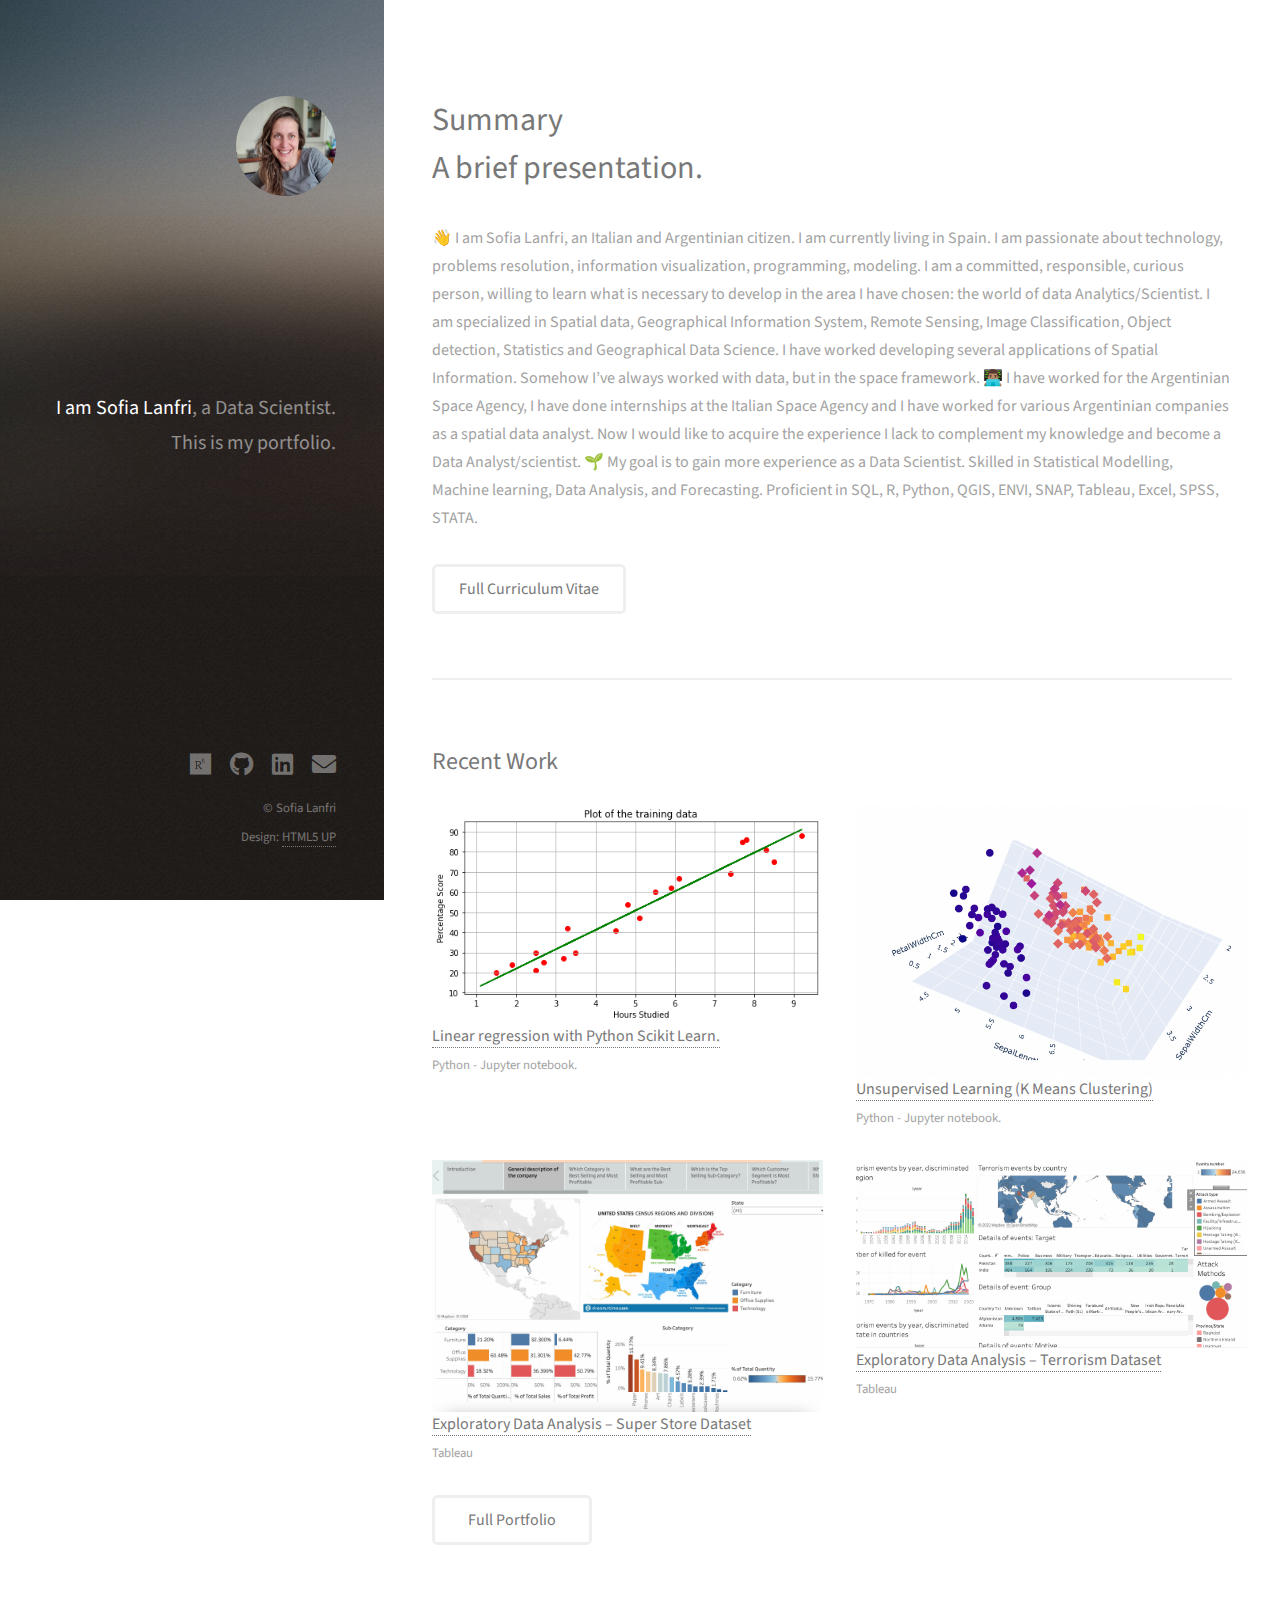
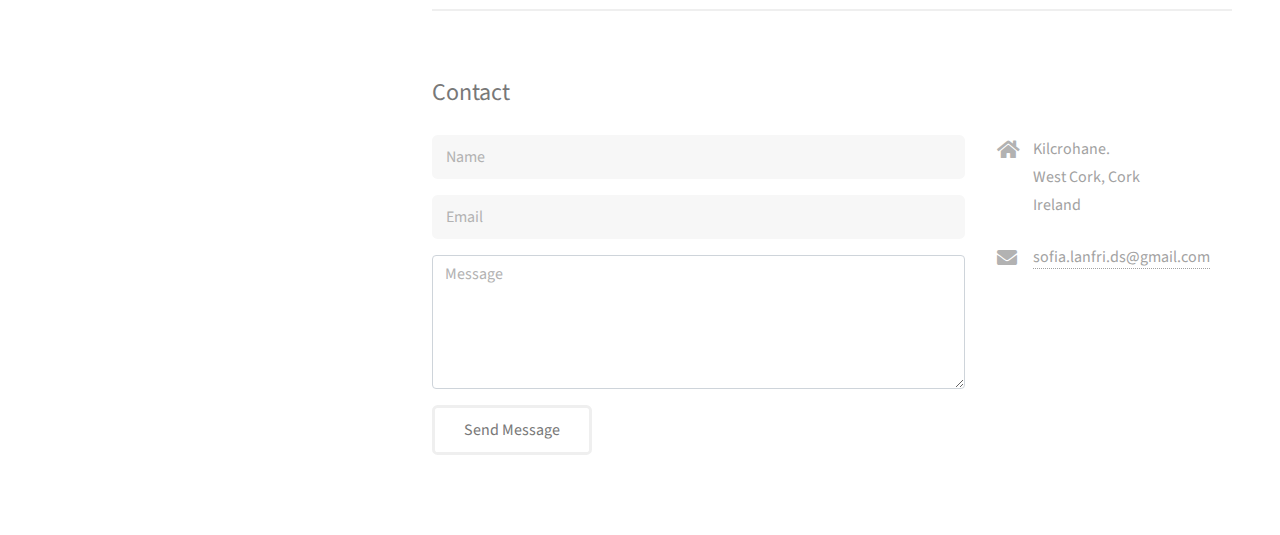
<file: index.html>
<!DOCTYPE HTML>
<!--
	Strata by HTML5 UP
	html5up.net | @ajlkn
	Free for personal and commercial use under the CCA 3.0 license (html5up.net/license)
-->
<html>
	<head>
		<title>Sofia Lanfri Data Science Portfolio</title>
		<meta charset="utf-8" />
		<meta name="viewport" content="width=device-width, initial-scale=1, user-scalable=no" />
		<link rel="stylesheet" href="assets/css/main.css" />
	</head>
	<body class="is-preload">

		<!-- Header -->
			<header id="header">
				<div class="inner">
					<a href="#" class="image avatar"><img src="images/avatar.jpg" alt="" /></a>
					<h1><strong>I am Sofia Lanfri</strong>, a Data Scientist.<br />
					This is my portfolio.<br />
					<!--- crafted by <a href="http://html5up.net">HTML5 UP</a>.</h1> -->
				</div>
			</header>

		<!-- Main -->
			<div id="main">

				<!-- One -->
					<section id="one">
						<header class="major">
							<h2> Summary   <br />
							A brief presentation.</h2>
						</header>
						<p>👋 I am Sofia Lanfri, an Italian and Argentinian citizen. I am currently living in Spain. I am passionate about technology, problems resolution, information visualization, programming, modeling. I am a committed, responsible, curious person, willing to learn what is necessary to develop in the area I have chosen: the world of data Analytics/Scientist. I am specialized in Spatial data, Geographical Information System, Remote Sensing, Image Classification, Object detection, Statistics and Geographical Data Science. I have worked developing several applications of Spatial Information. Somehow I’ve always worked with data, but in the space framework.
							👨🏽‍💻 I have worked for the Argentinian Space Agency, I have done internships at the Italian Space Agency and I have worked for various Argentinian companies as a spatial data analyst.
							Now I would like to acquire the experience I lack to complement my knowledge and become a Data Analyst/scientist. 🌱 My goal is to gain more experience as a Data Scientist.
							Skilled in Statistical Modelling, Machine learning, Data Analysis, and Forecasting. Proficient in SQL, R, Python, QGIS, ENVI, SNAP, Tableau, Excel, SPSS, STATA.
							</p>
						<ul class="actions">
							<li><a href="/page_cv.html" class="button"> Full Curriculum Vitae</a></li>
						</ul>
					</section>

				<!-- Two -->
					<section id="two">
						<h2>Recent Work</h2>
						<div class="row">
							<article class="col-6 col-12-xsmall work-item">
								<a href="/page_project1.html" class="link"><img src="/linear_regres.png" alt="" /></a>
								<h3><a href="/page_project1.html" class="link">Linear regression with Python Scikit Learn.</a></h3>
								<p>Python - Jupyter notebook.</p>
							</article>
						    <article class="col-6 col-12-xsmall work-item">
								<a href="/page_project2.html" class="link"><img src="/Plot3d.png" alt="" /></a>
								<h3><a href="/page_project2.html" class="link">Unsupervised Learning (K Means Clustering)</a></h3>
								<p>Python - Jupyter notebook.</p>
							</article>
							<article class="col-6 col-12-xsmall work-item">
								<a href="/page_project3.html" class="link"><img src="/tableau.png" alt="" /></a>
								<h3><a href="/page_project3.html" class="link">Exploratory Data Analysis – Super Store Dataset</a></h3>
								<p> Tableau</p>
							</article>
							<article class="col-6 col-12-xsmall work-item">
								<a href="/page_project4.html" class="link"><img src="/Terrorism_tableau.png" alt="" /></a>
								<h3><a href="/page_project4.html" class="link">Exploratory Data Analysis – Terrorism Dataset</a></h3>
								<p> Tableau</p>
							</article>
						<!--	<article class="col-6 col-12-xsmall work-item">
								<a href="/images/fulls/03.jpg" class="image fit thumb"><img src="/images/thumbs/03.jpg" alt="" /></a>
								<h3>Tortor metus commodo</h3>
								<p>Lorem ipsum dolor sit amet nisl sed nullam feugiat.</p>
							</article>
							<article class="col-6 col-12-xsmall work-item">
								<a href="images/fulls/04.jpg" class="image fit thumb"><img src="images/thumbs/04.jpg" alt="" /></a>
								<h3>Quam neque phasellus</h3>
								<p>Lorem ipsum dolor sit amet nisl sed nullam feugiat.</p>
							</article>
							<article class="col-6 col-12-xsmall work-item">
								<a href="images/fulls/05.jpg" class="image fit thumb"><img src="images/thumbs/05.jpg" alt="" /></a>
								<h3>Nunc enim commodo aliquet</h3>
								<p>Lorem ipsum dolor sit amet nisl sed nullam feugiat.</p>
							</article>
							<article class="col-6 col-12-xsmall work-item">
								<a href="images/fulls/06.jpg" class="image fit thumb"><img src="images/thumbs/06.jpg" alt="" /></a>
								<h3>Risus ornare lacinia</h3>
								<p>Lorem ipsum dolor sit amet nisl sed nullam feugiat.</p>
							</article> -->
						</div>
						<ul class="actions">
							<li><a href="#" class="button">Full Portfolio</a></li>
						</ul>
					</section>

				<!-- Three -->
					<section id="three">
						<h2>Contact</h2>
					<!--	<p>....</p>-->
						<div class="row">
							<div class="col-8 col-12-small">
								<form name="contact" method="POST" action="https://formspree.io/f/mqknkkpo">
									<div class="form-group form-inline">
									  <label class="sr-only" for="inputName">Name</label>
									  <input type="text" name="name" class="form-control w-100" id="inputName" placeholder="Name" required>
									</div>
									<div class="form-group form-inline">
									  <label class="sr-only" for="inputEmail">Email</label>
									  <input type="email" name="email" class="form-control w-100" id="inputEmail" placeholder="Email" required>
									</div>
									<div class="form-group">
									  <label class="sr-only" for="inputMessage">Message</label>
									  <textarea name="message" class="form-control" id="inputMessage" rows="5" placeholder="Message" required></textarea>
									</div>
								<!--	<button type="submit" class="btn btn-outline-primary px-3 py-2">Send</button> -->
									<ul class="actions">
										<li><input type="submit" value="Send Message" /></li>
									</ul>

								  </form>
								
							</div>
							<div class="col-4 col-12-small">
								<ul class="labeled-icons">
									<li>
										<h3 class="icon solid fa-home"><span class="label">Address</span></h3>
										Kilcrohane.<br />
										West Cork, Cork<br />
										Ireland
									</li>
									<!--<li>
										<h3 class="icon solid fa-mobile-alt"><span class="label">Phone</span></h3>
										000-000-0000
									</li>-->
									<li>
										<h3 class="icon solid fa-envelope"><span class="label">Email</span></h3>
										<a href="#">sofia.lanfri.ds@gmail.com</a>
									</li>
								</ul>
							</div>
						</div>
					</section>

				<!-- Four -->
				<!--
					<section id="four">
						<h2>Elements</h2>

						<section>
							<h4>Text</h4>
							<p>This is <b>bold</b> and this is <strong>strong</strong>. This is <i>italic</i> and this is <em>emphasized</em>.
							This is <sup>superscript</sup> text and this is <sub>subscript</sub> text.
							This is <u>underlined</u> and this is code: <code>for (;;) { ... }</code>. Finally, <a href="#">this is a link</a>.</p>
							<hr />
							<header>
								<h4>Heading with a Subtitle</h4>
								<p>Lorem ipsum dolor sit amet nullam id egestas urna aliquam</p>
							</header>
							<p>Nunc lacinia ante nunc ac lobortis. Interdum adipiscing gravida odio porttitor sem non mi integer non faucibus ornare mi ut ante amet placerat aliquet. Volutpat eu sed ante lacinia sapien lorem accumsan varius montes viverra nibh in adipiscing blandit tempus accumsan.</p>
							<header>
								<h5>Heading with a Subtitle</h5>
								<p>Lorem ipsum dolor sit amet nullam id egestas urna aliquam</p>
							</header>
							<p>Nunc lacinia ante nunc ac lobortis. Interdum adipiscing gravida odio porttitor sem non mi integer non faucibus ornare mi ut ante amet placerat aliquet. Volutpat eu sed ante lacinia sapien lorem accumsan varius montes viverra nibh in adipiscing blandit tempus accumsan.</p>
							<hr />
							<h2>Heading Level 2</h2>
							<h3>Heading Level 3</h3>
							<h4>Heading Level 4</h4>
							<h5>Heading Level 5</h5>
							<h6>Heading Level 6</h6>
							<hr />
							<h5>Blockquote</h5>
							<blockquote>Fringilla nisl. Donec accumsan interdum nisi, quis tincidunt felis sagittis eget tempus euismod. Vestibulum ante ipsum primis in faucibus vestibulum. Blandit adipiscing eu felis iaculis volutpat ac adipiscing accumsan faucibus. Vestibulum ante ipsum primis in faucibus lorem ipsum dolor sit amet nullam adipiscing eu felis.</blockquote>
							<h5>Preformatted</h5>
							<pre><code>i = 0;

while (!deck.isInOrder()) {
print 'Iteration ' + i;
deck.shuffle();
i++;
}

print 'It took ' + i + ' iterations to sort the deck.';</code></pre>
						</section>

						<section>
							<h4>Lists</h4>
							<div class="row">
								<div class="col-6 col-12-xsmall">
									<h5>Unordered</h5>
									<ul>
										<li>Dolor pulvinar etiam magna etiam.</li>
										<li>Sagittis adipiscing lorem eleifend.</li>
										<li>Felis enim feugiat dolore viverra.</li>
									</ul>
									<h5>Alternate</h5>
									<ul class="alt">
										<li>Dolor pulvinar etiam magna etiam.</li>
										<li>Sagittis adipiscing lorem eleifend.</li>
										<li>Felis enim feugiat dolore viverra.</li>
									</ul>
								</div>
								<div class="col-6 col-12-xsmall">
									<h5>Ordered</h5>
									<ol>
										<li>Dolor pulvinar etiam magna etiam.</li>
										<li>Etiam vel felis at lorem sed viverra.</li>
										<li>Felis enim feugiat dolore viverra.</li>
										<li>Dolor pulvinar etiam magna etiam.</li>
										<li>Etiam vel felis at lorem sed viverra.</li>
										<li>Felis enim feugiat dolore viverra.</li>
									</ol>
									<h5>Icons</h5>
									<ul class="icons">
										<li><a href="#" class="icon brands fa-twitter"><span class="label">Twitter</span></a></li>
										<li><a href="#" class="icon brands fa-facebook-f"><span class="label">Facebook</span></a></li>
										<li><a href="#" class="icon brands fa-instagram"><span class="label">Instagram</span></a></li>
										<li><a href="#" class="icon brands fa-github"><span class="label">Github</span></a></li>
										<li><a href="#" class="icon brands fa-dribbble"><span class="label">Dribbble</span></a></li>
										<li><a href="#" class="icon brands fa-tumblr"><span class="label">Tumblr</span></a></li>
									</ul>
								</div>
							</div>
							<h5>Actions</h5>
							<ul class="actions">
								<li><a href="#" class="button primary">Default</a></li>
								<li><a href="#" class="button">Default</a></li>
							</ul>
							<ul class="actions small">
								<li><a href="#" class="button primary small">Small</a></li>
								<li><a href="#" class="button small">Small</a></li>
							</ul>
							<div class="row">
								<div class="col-6 col-12-small">
									<ul class="actions stacked">
										<li><a href="#" class="button primary">Default</a></li>
										<li><a href="#" class="button">Default</a></li>
									</ul>
								</div>
								<div class="col-6 col-12-small">
									<ul class="actions stacked">
										<li><a href="#" class="button primary small">Small</a></li>
										<li><a href="#" class="button small">Small</a></li>
									</ul>
								</div>
								<div class="col-6 col-12-small">
									<ul class="actions stacked">
										<li><a href="#" class="button primary fit">Default</a></li>
										<li><a href="#" class="button fit">Default</a></li>
									</ul>
								</div>
								<div class="col-6 col-12-small">
									<ul class="actions stacked">
										<li><a href="#" class="button primary small fit">Small</a></li>
										<li><a href="#" class="button small fit">Small</a></li>
									</ul>
								</div>
							</div>
						</section>

						<section>
							<h4>Table</h4>
							<h5>Default</h5>
							<div class="table-wrapper">
								<table>
									<thead>
										<tr>
											<th>Name</th>
											<th>Description</th>
											<th>Price</th>
										</tr>
									</thead>
									<tbody>
										<tr>
											<td>Item One</td>
											<td>Ante turpis integer aliquet porttitor.</td>
											<td>29.99</td>
										</tr>
										<tr>
											<td>Item Two</td>
											<td>Vis ac commodo adipiscing arcu aliquet.</td>
											<td>19.99</td>
										</tr>
										<tr>
											<td>Item Three</td>
											<td> Morbi faucibus arcu accumsan lorem.</td>
											<td>29.99</td>
										</tr>
										<tr>
											<td>Item Four</td>
											<td>Vitae integer tempus condimentum.</td>
											<td>19.99</td>
										</tr>
										<tr>
											<td>Item Five</td>
											<td>Ante turpis integer aliquet porttitor.</td>
											<td>29.99</td>
										</tr>
									</tbody>
									<tfoot>
										<tr>
											<td colspan="2"></td>
											<td>100.00</td>
										</tr>
									</tfoot>
								</table>
							</div>

							<h5>Alternate</h5>
							<div class="table-wrapper">
								<table class="alt">
									<thead>
										<tr>
											<th>Name</th>
											<th>Description</th>
											<th>Price</th>
										</tr>
									</thead>
									<tbody>
										<tr>
											<td>Item One</td>
											<td>Ante turpis integer aliquet porttitor.</td>
											<td>29.99</td>
										</tr>
										<tr>
											<td>Item Two</td>
											<td>Vis ac commodo adipiscing arcu aliquet.</td>
											<td>19.99</td>
										</tr>
										<tr>
											<td>Item Three</td>
											<td> Morbi faucibus arcu accumsan lorem.</td>
											<td>29.99</td>
										</tr>
										<tr>
											<td>Item Four</td>
											<td>Vitae integer tempus condimentum.</td>
											<td>19.99</td>
										</tr>
										<tr>
											<td>Item Five</td>
											<td>Ante turpis integer aliquet porttitor.</td>
											<td>29.99</td>
										</tr>
									</tbody>
									<tfoot>
										<tr>
											<td colspan="2"></td>
											<td>100.00</td>
										</tr>
									</tfoot>
								</table>
							</div>
						</section>

						<section>
							<h4>Buttons</h4>
							<ul class="actions">
								<li><a href="#" class="button primary">Primary</a></li>
								<li><a href="#" class="button">Default</a></li>
							</ul>
							<ul class="actions">
								<li><a href="#" class="button large">Large</a></li>
								<li><a href="#" class="button">Default</a></li>
								<li><a href="#" class="button small">Small</a></li>
							</ul>
							<ul class="actions fit">
								<li><a href="#" class="button primary fit">Fit</a></li>
								<li><a href="#" class="button fit">Fit</a></li>
							</ul>
							<ul class="actions fit small">
								<li><a href="#" class="button primary fit small">Fit + Small</a></li>
								<li><a href="#" class="button fit small">Fit + Small</a></li>
							</ul>
							<ul class="actions">
								<li><a href="#" class="button primary icon solid fa-download">Icon</a></li>
								<li><a href="#" class="button icon solid fa-download">Icon</a></li>
							</ul>
							<ul class="actions">
								<li><span class="button primary disabled">Primary</span></li>
								<li><span class="button disabled">Default</span></li>
							</ul>
						</section>

						<section>
							<h4>Form</h4>
							<form method="post" action="#">
								<div class="row gtr-uniform gtr-50">
									<div class="col-6 col-12-xsmall">
										<input type="text" name="demo-name" id="demo-name" value="" placeholder="Name" />
									</div>
									<div class="col-6 col-12-xsmall">
										<input type="email" name="demo-email" id="demo-email" value="" placeholder="Email" />
									</div>
									<div class="col-12">
										<select name="demo-category" id="demo-category">
											<option value="">- Category -</option>
											<option value="1">Manufacturing</option>
											<option value="1">Shipping</option>
											<option value="1">Administration</option>
											<option value="1">Human Resources</option>
										</select>
									</div>
									<div class="col-4 col-12-small">
										<input type="radio" id="demo-priority-low" name="demo-priority" checked>
										<label for="demo-priority-low">Low Priority</label>
									</div>
									<div class="col-4 col-12-small">
										<input type="radio" id="demo-priority-normal" name="demo-priority">
										<label for="demo-priority-normal">Normal Priority</label>
									</div>
									<div class="col-4 col-12-small">
										<input type="radio" id="demo-priority-high" name="demo-priority">
										<label for="demo-priority-high">High Priority</label>
									</div>
									<div class="col-6 col-12-small">
										<input type="checkbox" id="demo-copy" name="demo-copy">
										<label for="demo-copy">Email me a copy of this message</label>
									</div>
									<div class="col-6 col-12-small">
										<input type="checkbox" id="demo-human" name="demo-human" checked>
										<label for="demo-human">I am a human and not a robot</label>
									</div>
									<div class="col-12">
										<textarea name="demo-message" id="demo-message" placeholder="Enter your message" rows="6"></textarea>
									</div>
									<div class="col-12">
										<ul class="actions">
											<li><input type="submit" value="Send Message" class="primary" /></li>
											<li><input type="reset" value="Reset" /></li>
										</ul>
									</div>
								</div>
							</form>
						</section>

						<section>
							<h4>Image</h4>
							<h5>Fit</h5>
							<div class="box alt">
								<div class="row gtr-50 gtr-uniform">
									<div class="col-12"><span class="image fit"><img src="images/fulls/05.jpg" alt="" /></span></div>
									<div class="col-4"><span class="image fit"><img src="images/thumbs/01.jpg" alt="" /></span></div>
									<div class="col-4"><span class="image fit"><img src="images/thumbs/02.jpg" alt="" /></span></div>
									<div class="col-4"><span class="image fit"><img src="images/thumbs/03.jpg" alt="" /></span></div>
									<div class="col-4"><span class="image fit"><img src="images/thumbs/04.jpg" alt="" /></span></div>
									<div class="col-4"><span class="image fit"><img src="images/thumbs/05.jpg" alt="" /></span></div>
									<div class="col-4"><span class="image fit"><img src="images/thumbs/06.jpg" alt="" /></span></div>
									<div class="col-4"><span class="image fit"><img src="images/thumbs/03.jpg" alt="" /></span></div>
									<div class="col-4"><span class="image fit"><img src="images/thumbs/02.jpg" alt="" /></span></div>
									<div class="col-4"><span class="image fit"><img src="images/thumbs/01.jpg" alt="" /></span></div>
								</div>
							</div>
							<h5>Left &amp; Right</h5>
							<p><span class="image left"><img src="images/avatar.jpg" alt="" /></span>Fringilla nisl. Donec accumsan interdum nisi, quis tincidunt felis sagittis eget. tempus euismod. Vestibulum ante ipsum primis in faucibus vestibulum. Blandit adipiscing eu felis iaculis volutpat ac adipiscing accumsan eu faucibus. Integer ac pellentesque praesent tincidunt felis sagittis eget. tempus euismod. Vestibulum ante ipsum primis in faucibus vestibulum. Blandit adipiscing eu felis iaculis volutpat ac adipiscing accumsan eu faucibus. Integer ac pellentesque praesent. Donec accumsan interdum nisi, quis tincidunt felis sagittis eget. tempus euismod. Vestibulum ante ipsum primis in faucibus vestibulum. Blandit adipiscing eu felis iaculis volutpat ac adipiscing accumsan eu faucibus. Integer ac pellentesque praesent tincidunt felis sagittis eget. tempus euismod. Vestibulum ante ipsum primis in faucibus vestibulum. Blandit adipiscing eu felis iaculis volutpat ac adipiscing accumsan eu faucibus. Integer ac pellentesque praesent.</p>
							<p><span class="image right"><img src="images/avatar.jpg" alt="" /></span>Fringilla nisl. Donec accumsan interdum nisi, quis tincidunt felis sagittis eget. tempus euismod. Vestibulum ante ipsum primis in faucibus vestibulum. Blandit adipiscing eu felis iaculis volutpat ac adipiscing accumsan eu faucibus. Integer ac pellentesque praesent tincidunt felis sagittis eget. tempus euismod. Vestibulum ante ipsum primis in faucibus vestibulum. Blandit adipiscing eu felis iaculis volutpat ac adipiscing accumsan eu faucibus. Integer ac pellentesque praesent. Donec accumsan interdum nisi, quis tincidunt felis sagittis eget. tempus euismod. Vestibulum ante ipsum primis in faucibus vestibulum. Blandit adipiscing eu felis iaculis volutpat ac adipiscing accumsan eu faucibus. Integer ac pellentesque praesent tincidunt felis sagittis eget. tempus euismod. Vestibulum ante ipsum primis in faucibus vestibulum. Blandit adipiscing eu felis iaculis volutpat ac adipiscing accumsan eu faucibus. Integer ac pellentesque praesent.</p>
						</section>

					</section>
				-->

			</div>

		<!-- Footer -->
			<footer id="footer">
				<div class="inner">
					<ul class="icons">
						<li><a href="https://www.researchgate.net/profile/Sofia-Lanfri" class="icon brands fa-researchgate"><span class="label">Researchgate</span></a></li>
						<li><a href="https://github.com/sofia-lanfri" class="icon brands fa-github"><span class="label">Github</span></a></li>
						<li><a href="https://www.linkedin.com/in/sofia-lanfri-ds/" class="icon brands fa-linkedin"><span class="label">Linkedin</span></a></li>
						<li><a href="mailto:sofia.lanfri.ds@gmail.com" class="icon solid fa-envelope"><span class="label">Email</span></a></li>
					</ul>
					<ul class="copyright">
						<li>&copy; Sofia Lanfri</li><li>Design: <a href="http://html5up.net">HTML5 UP</a></li>
					</ul>
				</div>
			</footer>

		<!-- Scripts -->
			<script src="assets/js/jquery.min.js"></script>
			<script src="assets/js/jquery.poptrox.min.js"></script>
			<script src="assets/js/browser.min.js"></script>
			<script src="assets/js/breakpoints.min.js"></script>
			<script src="assets/js/util.js"></script>
			<script src="assets/js/main.js"></script>

	</body>
</html>
</file>
<file: assets/css/main.css>
@import url("fontawesome-all.min.css");
@import url("/assets/css/academic.css");
@import url("https://fonts.googleapis.com/css?family=Source+Sans+Pro:400,400italic");

/*
	Strata by HTML5 UP
	html5up.net | @ajlkn
	Free for personal and commercial use under the CCA 3.0 license (html5up.net/license)
*/

html, body, div, span, applet, object,
iframe, h1, h2, h3, h4, h5, h6, p, blockquote,
pre, a, abbr, acronym, address, big, cite,
code, del, dfn, em, img, ins, kbd, q, s, samp,
small, strike, strong, sub, sup, tt, var, b,
u, i, center, dl, dt, dd, ol, ul, li, fieldset,
form, label, legend, table, caption, tbody,
tfoot, thead, tr, th, td, article, aside,
canvas, details, embed, figure, figcaption,
footer, header, hgroup, menu, nav, output, ruby,
section, summary, time, mark, audio, video {
	margin: 0;
	padding: 0;
	border: 0;
	font-size: 100%;
	font: inherit;
	vertical-align: baseline;}

article, aside, details, figcaption, figure,
footer, header, hgroup, menu, nav, section {
	display: block;}

body {
	line-height: 1;
}

ol, ul {
	list-style: none;
}

blockquote, q {
	quotes: none;
}

	blockquote:before, blockquote:after, q:before, q:after {
		content: '';
		content: none;
	}

table {
	border-collapse: collapse;
	border-spacing: 0;
}

body {
	-webkit-text-size-adjust: none;
}

mark {
	background-color: transparent;
	color: inherit;
}

input::-moz-focus-inner {
	border: 0;
	padding: 0;
}

input, select, textarea {
	-moz-appearance: none;
	-webkit-appearance: none;
	-ms-appearance: none;
	appearance: none;
}

/* Basic */

	html {
		box-sizing: border-box;
	}

	*, *:before, *:after {
		box-sizing: inherit;
	}

	body {
		background: #fff;
	}

		body.is-preload *, body.is-preload *:before, body.is-preload *:after {
			-moz-animation: none !important;
			-webkit-animation: none !important;
			-ms-animation: none !important;
			animation: none !important;
			-moz-transition: none !important;
			-webkit-transition: none !important;
			-ms-transition: none !important;
			transition: none !important;
		}

	body, input, select, textarea {
		color: #a2a2a2;
		font-family: "Source Sans Pro", Helvetica, sans-serif;
		font-size: 16pt;
		font-weight: 400;
		line-height: 1.75em;
	}

	a {
		-moz-transition: color 0.2s ease-in-out, border-color 0.2s ease-in-out;
		-webkit-transition: color 0.2s ease-in-out, border-color 0.2s ease-in-out;
		-ms-transition: color 0.2s ease-in-out, border-color 0.2s ease-in-out;
		transition: color 0.2s ease-in-out, border-color 0.2s ease-in-out;
		border-bottom: dotted 1px;
		color: #49bf9d;
		text-decoration: none;
	}

		a:hover {
			border-bottom-color: transparent;
			color: #49bf9d !important;
			text-decoration: none;
		}

	strong, b {
		color: #787878;
		font-weight: 400;
	}

	em, i {
		font-style: italic;
	}

	p {
		margin: 0 0 2em 0;
	}

	h1, h2, h3, h4, h5, h6 {
		color: #787878;
		font-weight: 400;
		line-height: 1em;
		margin: 0 0 1em 0;
	}

		h1 a, h2 a, h3 a, h4 a, h5 a, h6 a {
			color: inherit;
			text-decoration: none;
		}

	h1 {
		font-size: 2em;
		line-height: 1.5em;
	}

	h2 {
		font-size: 1.5em;
		line-height: 1.5em;
	}

	h3 {
		font-size: 1.25em;
		line-height: 1.5em;
	}

	h4 {
		font-size: 1.1em;
		line-height: 1.5em;
	}

	h5 {
		font-size: 0.9em;
		line-height: 1.5em;
	}

	h6 {
		font-size: 0.7em;
		line-height: 1.5em;
	}

	sub {
		font-size: 0.8em;
		position: relative;
		top: 0.5em;
	}

	sup {
		font-size: 0.8em;
		position: relative;
		top: -0.5em;
	}

	hr {
		border: 0;
		border-bottom: solid 2px #efefef;
		margin: 2em 0;
	}

		hr.major {
			margin: 3em 0;
		}

	blockquote {
		border-left: solid 6px #efefef;
		font-style: italic;
		margin: 0 0 2em 0;
		padding: 0.5em 0 0.5em 1.5em;
	}

	code {
		background: #f7f7f7;
		border-radius: 0.35em;
		border: solid 2px #efefef;
		font-family: "Courier New", monospace;
		font-size: 0.9em;
		margin: 0 0.25em;
		padding: 0.25em 0.65em;
	}

	pre {
		-webkit-overflow-scrolling: touch;
		font-family: "Courier New", monospace;
		font-size: 0.9em;
		margin: 0 0 2em 0;
	}

		pre code {
			display: block;
			line-height: 1.75em;
			padding: 1em 1.5em;
			overflow-x: auto;
		}

	.align-left {
		text-align: left;
	}

	.align-center {
		text-align: center;
	}

	.align-right {
		text-align: right;
	}

/* Container */

	.container {
		margin: 0 auto;
		max-width: calc(100% - 4em);
		width: 100%;
	}

		.container.xsmall {
			width: 25%;
		}

		.container.small {
			width: 50%;
		}

		.container.medium {
			width: 75%;
		}

		.container.large {
			width: 125%;
		}

		.container.xlarge {
			width: 150%;
		}

		.container.max {
			width: 100%;
		}

		@media screen and (max-width: 980px) {

			.container {
				width: 100% !important;
				max-width: 100% !important;
			}

		}

		@media screen and (max-width: 480px) {

			.container {
				max-width: calc(100% - 3em);
			}

		}

/* Row */

	.row {
		display: flex;
		flex-wrap: wrap;
		box-sizing: border-box;
		align-items: stretch;
	}

		.row > * {
			box-sizing: border-box;
		}

		.row.gtr-uniform > * > :last-child {
			margin-bottom: 0;
		}

		.row.aln-left {
			justify-content: flex-start;
		}

		.row.aln-center {
			justify-content: center;
		}

		.row.aln-right {
			justify-content: flex-end;
		}

		.row.aln-top {
			align-items: flex-start;
		}

		.row.aln-middle {
			align-items: center;
		}

		.row.aln-bottom {
			align-items: flex-end;
		}

		.row > .imp {
			order: -1;
		}

		.row > .col-1 {
			width: 8.33333%;
		}

		.row > .off-1 {
			margin-left: 8.33333%;
		}

		.row > .col-2 {
			width: 16.66667%;
		}

		.row > .off-2 {
			margin-left: 16.66667%;
		}

		.row > .col-3 {
			width: 25%;
		}

		.row > .off-3 {
			margin-left: 25%;
		}

		.row > .col-4 {
			width: 33.33333%;
		}

		.row > .off-4 {
			margin-left: 33.33333%;
		}

		.row > .col-5 {
			width: 41.66667%;
		}

		.row > .off-5 {
			margin-left: 41.66667%;
		}

		.row > .col-6 {
			width: 50%;
		}

		.row > .off-6 {
			margin-left: 50%;
		}

		.row > .col-7 {
			width: 58.33333%;
		}

		.row > .off-7 {
			margin-left: 58.33333%;
		}

		.row > .col-8 {
			width: 66.66667%;
		}

		.row > .off-8 {
			margin-left: 66.66667%;
		}

		.row > .col-9 {
			width: 75%;
		}

		.row > .off-9 {
			margin-left: 75%;
		}

		.row > .col-10 {
			width: 83.33333%;
		}

		.row > .off-10 {
			margin-left: 83.33333%;
		}

		.row > .col-11 {
			width: 91.66667%;
		}

		.row > .off-11 {
			margin-left: 91.66667%;
		}

		.row > .col-12 {
			width: 100%;
		}

		.row > .off-12 {
			margin-left: 100%;
		}

		.row.gtr-0 {
			margin-top: 0;
			margin-left: 0em;
		}

			.row.gtr-0 > * {
				padding: 0 0 0 0em;
			}

			.row.gtr-0.gtr-uniform {
				margin-top: 0em;
			}

				.row.gtr-0.gtr-uniform > * {
					padding-top: 0em;
				}

		.row.gtr-25 {
			margin-top: 0;
			margin-left: -0.625em;
		}

			.row.gtr-25 > * {
				padding: 0 0 0 0.625em;
			}

			.row.gtr-25.gtr-uniform {
				margin-top: -0.625em;
			}

				.row.gtr-25.gtr-uniform > * {
					padding-top: 0.625em;
				}

		.row.gtr-50 {
			margin-top: 0;
			margin-left: -1.25em;
		}

			.row.gtr-50 > * {
				padding: 0 0 0 1.25em;
			}

			.row.gtr-50.gtr-uniform {
				margin-top: -1.25em;
			}

				.row.gtr-50.gtr-uniform > * {
					padding-top: 1.25em;
				}

		.row {
			margin-top: 0;
			margin-left: -2.5em;
		}

			.row > * {
				padding: 0 0 0 2.5em;
			}

			.row.gtr-uniform {
				margin-top: -2.5em;
			}

				.row.gtr-uniform > * {
					padding-top: 2.5em;
				}

		.row.gtr-150 {
			margin-top: 0;
			margin-left: -3.75em;
		}

			.row.gtr-150 > * {
				padding: 0 0 0 3.75em;
			}

			.row.gtr-150.gtr-uniform {
				margin-top: -3.75em;
			}

				.row.gtr-150.gtr-uniform > * {
					padding-top: 3.75em;
				}

		.row.gtr-200 {
			margin-top: 0;
			margin-left: -5em;
		}

			.row.gtr-200 > * {
				padding: 0 0 0 5em;
			}

			.row.gtr-200.gtr-uniform {
				margin-top: -5em;
			}

				.row.gtr-200.gtr-uniform > * {
					padding-top: 5em;
				}

		@media screen and (max-width: 1800px) {

			.row {
				display: flex;
				flex-wrap: wrap;
				box-sizing: border-box;
				align-items: stretch;
			}

				.row > * {
					box-sizing: border-box;
				}

				.row.gtr-uniform > * > :last-child {
					margin-bottom: 0;
				}

				.row.aln-left {
					justify-content: flex-start;
				}

				.row.aln-center {
					justify-content: center;
				}

				.row.aln-right {
					justify-content: flex-end;
				}

				.row.aln-top {
					align-items: flex-start;
				}

				.row.aln-middle {
					align-items: center;
				}

				.row.aln-bottom {
					align-items: flex-end;
				}

				.row > .imp-xlarge {
					order: -1;
				}

				.row > .col-1-xlarge {
					width: 8.33333%;
				}

				.row > .off-1-xlarge {
					margin-left: 8.33333%;
				}

				.row > .col-2-xlarge {
					width: 16.66667%;
				}

				.row > .off-2-xlarge {
					margin-left: 16.66667%;
				}

				.row > .col-3-xlarge {
					width: 25%;
				}

				.row > .off-3-xlarge {
					margin-left: 25%;
				}

				.row > .col-4-xlarge {
					width: 33.33333%;
				}

				.row > .off-4-xlarge {
					margin-left: 33.33333%;
				}

				.row > .col-5-xlarge {
					width: 41.66667%;
				}

				.row > .off-5-xlarge {
					margin-left: 41.66667%;
				}

				.row > .col-6-xlarge {
					width: 50%;
				}

				.row > .off-6-xlarge {
					margin-left: 50%;
				}

				.row > .col-7-xlarge {
					width: 58.33333%;
				}

				.row > .off-7-xlarge {
					margin-left: 58.33333%;
				}

				.row > .col-8-xlarge {
					width: 66.66667%;
				}

				.row > .off-8-xlarge {
					margin-left: 66.66667%;
				}

				.row > .col-9-xlarge {
					width: 75%;
				}

				.row > .off-9-xlarge {
					margin-left: 75%;
				}

				.row > .col-10-xlarge {
					width: 83.33333%;
				}

				.row > .off-10-xlarge {
					margin-left: 83.33333%;
				}

				.row > .col-11-xlarge {
					width: 91.66667%;
				}

				.row > .off-11-xlarge {
					margin-left: 91.66667%;
				}

				.row > .col-12-xlarge {
					width: 100%;
				}

				.row > .off-12-xlarge {
					margin-left: 100%;
				}

				.row.gtr-0 {
					margin-top: 0;
					margin-left: 0em;
				}

					.row.gtr-0 > * {
						padding: 0 0 0 0em;
					}

					.row.gtr-0.gtr-uniform {
						margin-top: 0em;
					}

						.row.gtr-0.gtr-uniform > * {
							padding-top: 0em;
						}

				.row.gtr-25 {
					margin-top: 0;
					margin-left: -0.625em;
				}

					.row.gtr-25 > * {
						padding: 0 0 0 0.625em;
					}

					.row.gtr-25.gtr-uniform {
						margin-top: -0.625em;
					}

						.row.gtr-25.gtr-uniform > * {
							padding-top: 0.625em;
						}

				.row.gtr-50 {
					margin-top: 0;
					margin-left: -1.25em;
				}

					.row.gtr-50 > * {
						padding: 0 0 0 1.25em;
					}

					.row.gtr-50.gtr-uniform {
						margin-top: -1.25em;
					}

						.row.gtr-50.gtr-uniform > * {
							padding-top: 1.25em;
						}

				.row {
					margin-top: 0;
					margin-left: -2.5em;
				}

					.row > * {
						padding: 0 0 0 2.5em;
					}

					.row.gtr-uniform {
						margin-top: -2.5em;
					}

						.row.gtr-uniform > * {
							padding-top: 2.5em;
						}

				.row.gtr-150 {
					margin-top: 0;
					margin-left: -3.75em;
				}

					.row.gtr-150 > * {
						padding: 0 0 0 3.75em;
					}

					.row.gtr-150.gtr-uniform {
						margin-top: -3.75em;
					}

						.row.gtr-150.gtr-uniform > * {
							padding-top: 3.75em;
						}

				.row.gtr-200 {
					margin-top: 0;
					margin-left: -5em;
				}

					.row.gtr-200 > * {
						padding: 0 0 0 5em;
					}

					.row.gtr-200.gtr-uniform {
						margin-top: -5em;
					}

						.row.gtr-200.gtr-uniform > * {
							padding-top: 5em;
						}

		}

		@media screen and (max-width: 1280px) {

			.row {
				display: flex;
				flex-wrap: wrap;
				box-sizing: border-box;
				align-items: stretch;
			}

				.row > * {
					box-sizing: border-box;
				}

				.row.gtr-uniform > * > :last-child {
					margin-bottom: 0;
				}

				.row.aln-left {
					justify-content: flex-start;
				}

				.row.aln-center {
					justify-content: center;
				}

				.row.aln-right {
					justify-content: flex-end;
				}

				.row.aln-top {
					align-items: flex-start;
				}

				.row.aln-middle {
					align-items: center;
				}

				.row.aln-bottom {
					align-items: flex-end;
				}

				.row > .imp-large {
					order: -1;
				}

				.row > .col-1-large {
					width: 8.33333%;
				}

				.row > .off-1-large {
					margin-left: 8.33333%;
				}

				.row > .col-2-large {
					width: 16.66667%;
				}

				.row > .off-2-large {
					margin-left: 16.66667%;
				}

				.row > .col-3-large {
					width: 25%;
				}

				.row > .off-3-large {
					margin-left: 25%;
				}

				.row > .col-4-large {
					width: 33.33333%;
				}

				.row > .off-4-large {
					margin-left: 33.33333%;
				}

				.row > .col-5-large {
					width: 41.66667%;
				}

				.row > .off-5-large {
					margin-left: 41.66667%;
				}

				.row > .col-6-large {
					width: 50%;
				}

				.row > .off-6-large {
					margin-left: 50%;
				}

				.row > .col-7-large {
					width: 58.33333%;
				}

				.row > .off-7-large {
					margin-left: 58.33333%;
				}

				.row > .col-8-large {
					width: 66.66667%;
				}

				.row > .off-8-large {
					margin-left: 66.66667%;
				}

				.row > .col-9-large {
					width: 75%;
				}

				.row > .off-9-large {
					margin-left: 75%;
				}

				.row > .col-10-large {
					width: 83.33333%;
				}

				.row > .off-10-large {
					margin-left: 83.33333%;
				}

				.row > .col-11-large {
					width: 91.66667%;
				}

				.row > .off-11-large {
					margin-left: 91.66667%;
				}

				.row > .col-12-large {
					width: 100%;
				}

				.row > .off-12-large {
					margin-left: 100%;
				}

				.row.gtr-0 {
					margin-top: 0;
					margin-left: 0em;
				}

					.row.gtr-0 > * {
						padding: 0 0 0 0em;
					}

					.row.gtr-0.gtr-uniform {
						margin-top: 0em;
					}

						.row.gtr-0.gtr-uniform > * {
							padding-top: 0em;
						}

				.row.gtr-25 {
					margin-top: 0;
					margin-left: -0.5em;
				}

					.row.gtr-25 > * {
						padding: 0 0 0 0.5em;
					}

					.row.gtr-25.gtr-uniform {
						margin-top: -0.5em;
					}

						.row.gtr-25.gtr-uniform > * {
							padding-top: 0.5em;
						}

				.row.gtr-50 {
					margin-top: 0;
					margin-left: -1em;
				}

					.row.gtr-50 > * {
						padding: 0 0 0 1em;
					}

					.row.gtr-50.gtr-uniform {
						margin-top: -1em;
					}

						.row.gtr-50.gtr-uniform > * {
							padding-top: 1em;
						}

				.row {
					margin-top: 0;
					margin-left: -2em;
				}

					.row > * {
						padding: 0 0 0 2em;
					}

					.row.gtr-uniform {
						margin-top: -2em;
					}

						.row.gtr-uniform > * {
							padding-top: 2em;
						}

				.row.gtr-150 {
					margin-top: 0;
					margin-left: -3em;
				}

					.row.gtr-150 > * {
						padding: 0 0 0 3em;
					}

					.row.gtr-150.gtr-uniform {
						margin-top: -3em;
					}

						.row.gtr-150.gtr-uniform > * {
							padding-top: 3em;
						}

				.row.gtr-200 {
					margin-top: 0;
					margin-left: -4em;
				}

					.row.gtr-200 > * {
						padding: 0 0 0 4em;
					}

					.row.gtr-200.gtr-uniform {
						margin-top: -4em;
					}

						.row.gtr-200.gtr-uniform > * {
							padding-top: 4em;
						}

		}

		@media screen and (max-width: 980px) {

			.row {
				display: flex;
				flex-wrap: wrap;
				box-sizing: border-box;
				align-items: stretch;
			}

				.row > * {
					box-sizing: border-box;
				}

				.row.gtr-uniform > * > :last-child {
					margin-bottom: 0;
				}

				.row.aln-left {
					justify-content: flex-start;
				}

				.row.aln-center {
					justify-content: center;
				}

				.row.aln-right {
					justify-content: flex-end;
				}

				.row.aln-top {
					align-items: flex-start;
				}

				.row.aln-middle {
					align-items: center;
				}

				.row.aln-bottom {
					align-items: flex-end;
				}

				.row > .imp-medium {
					order: -1;
				}

				.row > .col-1-medium {
					width: 8.33333%;
				}

				.row > .off-1-medium {
					margin-left: 8.33333%;
				}

				.row > .col-2-medium {
					width: 16.66667%;
				}

				.row > .off-2-medium {
					margin-left: 16.66667%;
				}

				.row > .col-3-medium {
					width: 25%;
				}

				.row > .off-3-medium {
					margin-left: 25%;
				}

				.row > .col-4-medium {
					width: 33.33333%;
				}

				.row > .off-4-medium {
					margin-left: 33.33333%;
				}

				.row > .col-5-medium {
					width: 41.66667%;
				}

				.row > .off-5-medium {
					margin-left: 41.66667%;
				}

				.row > .col-6-medium {
					width: 50%;
				}

				.row > .off-6-medium {
					margin-left: 50%;
				}

				.row > .col-7-medium {
					width: 58.33333%;
				}

				.row > .off-7-medium {
					margin-left: 58.33333%;
				}

				.row > .col-8-medium {
					width: 66.66667%;
				}

				.row > .off-8-medium {
					margin-left: 66.66667%;
				}

				.row > .col-9-medium {
					width: 75%;
				}

				.row > .off-9-medium {
					margin-left: 75%;
				}

				.row > .col-10-medium {
					width: 83.33333%;
				}

				.row > .off-10-medium {
					margin-left: 83.33333%;
				}

				.row > .col-11-medium {
					width: 91.66667%;
				}

				.row > .off-11-medium {
					margin-left: 91.66667%;
				}

				.row > .col-12-medium {
					width: 100%;
				}

				.row > .off-12-medium {
					margin-left: 100%;
				}

				.row.gtr-0 {
					margin-top: 0;
					margin-left: 0em;
				}

					.row.gtr-0 > * {
						padding: 0 0 0 0em;
					}

					.row.gtr-0.gtr-uniform {
						margin-top: 0em;
					}

						.row.gtr-0.gtr-uniform > * {
							padding-top: 0em;
						}

				.row.gtr-25 {
					margin-top: 0;
					margin-left: -0.5em;
				}

					.row.gtr-25 > * {
						padding: 0 0 0 0.5em;
					}

					.row.gtr-25.gtr-uniform {
						margin-top: -0.5em;
					}

						.row.gtr-25.gtr-uniform > * {
							padding-top: 0.5em;
						}

				.row.gtr-50 {
					margin-top: 0;
					margin-left: -1em;
				}

					.row.gtr-50 > * {
						padding: 0 0 0 1em;
					}

					.row.gtr-50.gtr-uniform {
						margin-top: -1em;
					}

						.row.gtr-50.gtr-uniform > * {
							padding-top: 1em;
						}

				.row {
					margin-top: 0;
					margin-left: -2em;
				}

					.row > * {
						padding: 0 0 0 2em;
					}

					.row.gtr-uniform {
						margin-top: -2em;
					}

						.row.gtr-uniform > * {
							padding-top: 2em;
						}

				.row.gtr-150 {
					margin-top: 0;
					margin-left: -3em;
				}

					.row.gtr-150 > * {
						padding: 0 0 0 3em;
					}

					.row.gtr-150.gtr-uniform {
						margin-top: -3em;
					}

						.row.gtr-150.gtr-uniform > * {
							padding-top: 3em;
						}

				.row.gtr-200 {
					margin-top: 0;
					margin-left: -4em;
				}

					.row.gtr-200 > * {
						padding: 0 0 0 4em;
					}

					.row.gtr-200.gtr-uniform {
						margin-top: -4em;
					}

						.row.gtr-200.gtr-uniform > * {
							padding-top: 4em;
						}

		}

		@media screen and (max-width: 736px) {

			.row {
				display: flex;
				flex-wrap: wrap;
				box-sizing: border-box;
				align-items: stretch;
			}

				.row > * {
					box-sizing: border-box;
				}

				.row.gtr-uniform > * > :last-child {
					margin-bottom: 0;
				}

				.row.aln-left {
					justify-content: flex-start;
				}

				.row.aln-center {
					justify-content: center;
				}

				.row.aln-right {
					justify-content: flex-end;
				}

				.row.aln-top {
					align-items: flex-start;
				}

				.row.aln-middle {
					align-items: center;
				}

				.row.aln-bottom {
					align-items: flex-end;
				}

				.row > .imp-small {
					order: -1;
				}

				.row > .col-1-small {
					width: 8.33333%;
				}

				.row > .off-1-small {
					margin-left: 8.33333%;
				}

				.row > .col-2-small {
					width: 16.66667%;
				}

				.row > .off-2-small {
					margin-left: 16.66667%;
				}

				.row > .col-3-small {
					width: 25%;
				}

				.row > .off-3-small {
					margin-left: 25%;
				}

				.row > .col-4-small {
					width: 33.33333%;
				}

				.row > .off-4-small {
					margin-left: 33.33333%;
				}

				.row > .col-5-small {
					width: 41.66667%;
				}

				.row > .off-5-small {
					margin-left: 41.66667%;
				}

				.row > .col-6-small {
					width: 50%;
				}

				.row > .off-6-small {
					margin-left: 50%;
				}

				.row > .col-7-small {
					width: 58.33333%;
				}

				.row > .off-7-small {
					margin-left: 58.33333%;
				}

				.row > .col-8-small {
					width: 66.66667%;
				}

				.row > .off-8-small {
					margin-left: 66.66667%;
				}

				.row > .col-9-small {
					width: 75%;
				}

				.row > .off-9-small {
					margin-left: 75%;
				}

				.row > .col-10-small {
					width: 83.33333%;
				}

				.row > .off-10-small {
					margin-left: 83.33333%;
				}

				.row > .col-11-small {
					width: 91.66667%;
				}

				.row > .off-11-small {
					margin-left: 91.66667%;
				}

				.row > .col-12-small {
					width: 100%;
				}

				.row > .off-12-small {
					margin-left: 100%;
				}

				.row.gtr-0 {
					margin-top: 0;
					margin-left: 0em;
				}

					.row.gtr-0 > * {
						padding: 0 0 0 0em;
					}

					.row.gtr-0.gtr-uniform {
						margin-top: 0em;
					}

						.row.gtr-0.gtr-uniform > * {
							padding-top: 0em;
						}

				.row.gtr-25 {
					margin-top: 0;
					margin-left: -0.375em;
				}

					.row.gtr-25 > * {
						padding: 0 0 0 0.375em;
					}

					.row.gtr-25.gtr-uniform {
						margin-top: -0.375em;
					}

						.row.gtr-25.gtr-uniform > * {
							padding-top: 0.375em;
						}

				.row.gtr-50 {
					margin-top: 0;
					margin-left: -0.75em;
				}

					.row.gtr-50 > * {
						padding: 0 0 0 0.75em;
					}

					.row.gtr-50.gtr-uniform {
						margin-top: -0.75em;
					}

						.row.gtr-50.gtr-uniform > * {
							padding-top: 0.75em;
						}

				.row {
					margin-top: 0;
					margin-left: -1.5em;
				}

					.row > * {
						padding: 0 0 0 1.5em;
					}

					.row.gtr-uniform {
						margin-top: -1.5em;
					}

						.row.gtr-uniform > * {
							padding-top: 1.5em;
						}

				.row.gtr-150 {
					margin-top: 0;
					margin-left: -2.25em;
				}

					.row.gtr-150 > * {
						padding: 0 0 0 2.25em;
					}

					.row.gtr-150.gtr-uniform {
						margin-top: -2.25em;
					}

						.row.gtr-150.gtr-uniform > * {
							padding-top: 2.25em;
						}

				.row.gtr-200 {
					margin-top: 0;
					margin-left: -3em;
				}

					.row.gtr-200 > * {
						padding: 0 0 0 3em;
					}

					.row.gtr-200.gtr-uniform {
						margin-top: -3em;
					}

						.row.gtr-200.gtr-uniform > * {
							padding-top: 3em;
						}

		}

		@media screen and (max-width: 480px) {

			.row {
				display: flex;
				flex-wrap: wrap;
				box-sizing: border-box;
				align-items: stretch;
			}

				.row > * {
					box-sizing: border-box;
				}

				.row.gtr-uniform > * > :last-child {
					margin-bottom: 0;
				}

				.row.aln-left {
					justify-content: flex-start;
				}

				.row.aln-center {
					justify-content: center;
				}

				.row.aln-right {
					justify-content: flex-end;
				}

				.row.aln-top {
					align-items: flex-start;
				}

				.row.aln-middle {
					align-items: center;
				}

				.row.aln-bottom {
					align-items: flex-end;
				}

				.row > .imp-xsmall {
					order: -1;
				}

				.row > .col-1-xsmall {
					width: 8.33333%;
				}

				.row > .off-1-xsmall {
					margin-left: 8.33333%;
				}

				.row > .col-2-xsmall {
					width: 16.66667%;
				}

				.row > .off-2-xsmall {
					margin-left: 16.66667%;
				}

				.row > .col-3-xsmall {
					width: 25%;
				}

				.row > .off-3-xsmall {
					margin-left: 25%;
				}

				.row > .col-4-xsmall {
					width: 33.33333%;
				}

				.row > .off-4-xsmall {
					margin-left: 33.33333%;
				}

				.row > .col-5-xsmall {
					width: 41.66667%;
				}

				.row > .off-5-xsmall {
					margin-left: 41.66667%;
				}

				.row > .col-6-xsmall {
					width: 50%;
				}

				.row > .off-6-xsmall {
					margin-left: 50%;
				}

				.row > .col-7-xsmall {
					width: 58.33333%;
				}

				.row > .off-7-xsmall {
					margin-left: 58.33333%;
				}

				.row > .col-8-xsmall {
					width: 66.66667%;
				}

				.row > .off-8-xsmall {
					margin-left: 66.66667%;
				}

				.row > .col-9-xsmall {
					width: 75%;
				}

				.row > .off-9-xsmall {
					margin-left: 75%;
				}

				.row > .col-10-xsmall {
					width: 83.33333%;
				}

				.row > .off-10-xsmall {
					margin-left: 83.33333%;
				}

				.row > .col-11-xsmall {
					width: 91.66667%;
				}

				.row > .off-11-xsmall {
					margin-left: 91.66667%;
				}

				.row > .col-12-xsmall {
					width: 100%;
				}

				.row > .off-12-xsmall {
					margin-left: 100%;
				}

				.row.gtr-0 {
					margin-top: 0;
					margin-left: 0em;
				}

					.row.gtr-0 > * {
						padding: 0 0 0 0em;
					}

					.row.gtr-0.gtr-uniform {
						margin-top: 0em;
					}

						.row.gtr-0.gtr-uniform > * {
							padding-top: 0em;
						}

				.row.gtr-25 {
					margin-top: 0;
					margin-left: -0.375em;
				}

					.row.gtr-25 > * {
						padding: 0 0 0 0.375em;
					}

					.row.gtr-25.gtr-uniform {
						margin-top: -0.375em;
					}

						.row.gtr-25.gtr-uniform > * {
							padding-top: 0.375em;
						}

				.row.gtr-50 {
					margin-top: 0;
					margin-left: -0.75em;
				}

					.row.gtr-50 > * {
						padding: 0 0 0 0.75em;
					}

					.row.gtr-50.gtr-uniform {
						margin-top: -0.75em;
					}

						.row.gtr-50.gtr-uniform > * {
							padding-top: 0.75em;
						}

				.row {
					margin-top: 0;
					margin-left: -1.5em;
				}

					.row > * {
						padding: 0 0 0 1.5em;
					}

					.row.gtr-uniform {
						margin-top: -1.5em;
					}

						.row.gtr-uniform > * {
							padding-top: 1.5em;
						}

				.row.gtr-150 {
					margin-top: 0;
					margin-left: -2.25em;
				}

					.row.gtr-150 > * {
						padding: 0 0 0 2.25em;
					}

					.row.gtr-150.gtr-uniform {
						margin-top: -2.25em;
					}

						.row.gtr-150.gtr-uniform > * {
							padding-top: 2.25em;
						}

				.row.gtr-200 {
					margin-top: 0;
					margin-left: -3em;
				}

					.row.gtr-200 > * {
						padding: 0 0 0 3em;
					}

					.row.gtr-200.gtr-uniform {
						margin-top: -3em;
					}

						.row.gtr-200.gtr-uniform > * {
							padding-top: 3em;
						}

		}

/* Section/Article */

	section.special, article.special {
		text-align: center;
	}

	header p {
		color: #b2b2b2;
		position: relative;
		margin: 0 0 1.5em 0;
	}

	header h2 + p {
		font-size: 1.25em;
		margin-top: -1em;
		line-height: 1.5em;
	}

	header h3 + p {
		font-size: 1.1em;
		margin-top: -0.8em;
		line-height: 1.5em;
	}

	header h4 + p,
	header h5 + p,
	header h6 + p {
		font-size: 0.9em;
		margin-top: -0.6em;
		line-height: 1.5em;
	}

	header.major h2 {
		font-size: 2em;
	}

/* Form */

	form {
		margin: 0 0 2em 0;
	}

	label {
		color: #787878;
		display: block;
		font-size: 0.9em;
		font-weight: 400;
		margin: 0 0 1em 0;
	}

	input[type="text"],
	input[type="password"],
	input[type="email"],
	select,
	textarea {
		-moz-appearance: none;
		-webkit-appearance: none;
		-ms-appearance: none;
		appearance: none;
		background: #f7f7f7;
		border-radius: 0.35em;
		border: solid 2px transparent;
		color: inherit;
		display: block;
		outline: 0;
		padding: 0 0.75em;
		text-decoration: none;
		width: 100%;
	}

		input[type="text"]:invalid,
		input[type="password"]:invalid,
		input[type="email"]:invalid,
		select:invalid,
		textarea:invalid {
			box-shadow: none;
		}

		input[type="text"]:focus,
		input[type="password"]:focus,
		input[type="email"]:focus,
		select:focus,
		textarea:focus {
			border-color: #49bf9d;
		}

	select {
		background-image: url("data:image/svg+xml;charset=utf8,%3Csvg xmlns='http://www.w3.org/2000/svg' width='40' height='40' preserveAspectRatio='none' viewBox='0 0 40 40'%3E%3Cpath d='M9.4,12.3l10.4,10.4l10.4-10.4c0.2-0.2,0.5-0.4,0.9-0.4c0.3,0,0.6,0.1,0.9,0.4l3.3,3.3c0.2,0.2,0.4,0.5,0.4,0.9 c0,0.4-0.1,0.6-0.4,0.9L20.7,31.9c-0.2,0.2-0.5,0.4-0.9,0.4c-0.3,0-0.6-0.1-0.9-0.4L4.3,17.3c-0.2-0.2-0.4-0.5-0.4-0.9 c0-0.4,0.1-0.6,0.4-0.9l3.3-3.3c0.2-0.2,0.5-0.4,0.9-0.4S9.1,12.1,9.4,12.3z' fill='%23dfdfdf' /%3E%3C/svg%3E");
		background-size: 1.25rem;
		background-repeat: no-repeat;
		background-position: calc(100% - 1rem) center;
		height: 2.75em;
		padding-right: 2.75em;
		text-overflow: ellipsis;
	}

		select option {
			color: #787878;
			background: #fff;
		}

		select:focus::-ms-value {
			background-color: transparent;
		}

		select::-ms-expand {
			display: none;
		}

	input[type="text"],
	input[type="password"],
	input[type="email"],
	select {
		height: 2.75em;
	}

	textarea {
		padding: 0.75em;
	}

	input[type="checkbox"],
	input[type="radio"] {
		-moz-appearance: none;
		-webkit-appearance: none;
		-ms-appearance: none;
		appearance: none;
		display: block;
		float: left;
		margin-right: -2em;
		opacity: 0;
		width: 1em;
		z-index: -1;
	}

		input[type="checkbox"] + label,
		input[type="radio"] + label {
			text-decoration: none;
			color: #a2a2a2;
			cursor: pointer;
			display: inline-block;
			font-size: 1em;
			font-weight: 400;
			padding-left: 2.4em;
			padding-right: 0.75em;
			position: relative;
		}

			input[type="checkbox"] + label:before,
			input[type="radio"] + label:before {
				-moz-osx-font-smoothing: grayscale;
				-webkit-font-smoothing: antialiased;
				display: inline-block;
				font-style: normal;
				font-variant: normal;
				text-rendering: auto;
				line-height: 1;
				text-transform: none !important;
				font-family: 'Font Awesome 5 Free';
				font-weight: 900;
			}

			input[type="checkbox"] + label:before,
			input[type="radio"] + label:before {
				background: #f7f7f7;
				border-radius: 0.35em;
				border: solid 2px transparent;
				content: '';
				display: inline-block;
				font-size: 0.8em;
				height: 2.0625em;
				left: 0;
				line-height: 1.85625em;
				position: absolute;
				text-align: center;
				top: 0;
				width: 2.0625em;
			}

		input[type="checkbox"]:checked + label:before,
		input[type="radio"]:checked + label:before {
			background: #787878;
			border-color: #787878;
			color: #fff;
			content: '\f00c';
		}

		input[type="checkbox"]:focus + label:before,
		input[type="radio"]:focus + label:before {
			border-color: #49bf9d;
		}

	input[type="checkbox"] + label:before {
		border-radius: 0.35em;
	}

	input[type="radio"] + label:before {
		border-radius: 100%;
	}

	::-webkit-input-placeholder {
		color: #b2b2b2 !important;
		opacity: 1.0;
	}

	:-moz-placeholder {
		color: #b2b2b2 !important;
		opacity: 1.0;
	}

	::-moz-placeholder {
		color: #b2b2b2 !important;
		opacity: 1.0;
	}

	:-ms-input-placeholder {
		color: #b2b2b2 !important;
		opacity: 1.0;
	}

/* Box */

	.box {
		border-radius: 0.35em;
		border: solid 2px #efefef;
		margin-bottom: 2em;
		padding: 1.5em;
	}

		.box > :last-child,
		.box > :last-child > :last-child,
		.box > :last-child > :last-child > :last-child {
			margin-bottom: 0;
		}

		.box.alt {
			border: 0;
			border-radius: 0;
			padding: 0;
		}

/* Icon */

	.icon {
		text-decoration: none;
		border-bottom: none;
		position: relative;
	}

		.icon:before {
			-moz-osx-font-smoothing: grayscale;
			-webkit-font-smoothing: antialiased;
			display: inline-block;
			font-style: normal;
			font-variant: normal;
			text-rendering: auto;
			line-height: 1;
			text-transform: none !important;
			font-family: 'Font Awesome 5 Free';
			font-weight: 400;
		}

		.icon > .label {
			display: none;
		}

		.icon:before {
			line-height: inherit;
		}

		.icon.solid:before {
			font-weight: 900;
		}

		.icon.brands:before {
			font-family: 'Font Awesome 5 Brands';
		}

/* Image */

	.image {
		border-radius: 0.35em;
		border: 0;
		display: inline-block;
		position: relative;
	}

		.image:before {
			-moz-transition: opacity 0.2s ease-in-out;
			-webkit-transition: opacity 0.2s ease-in-out;
			-ms-transition: opacity 0.2s ease-in-out;
			transition: opacity 0.2s ease-in-out;
			background: url("images/overlay.png");
			border-radius: 0.35em;
			content: '';
			display: block;
			height: 100%;
			left: 0;
			opacity: 0.5;
			position: absolute;
			top: 0;
			width: 100%;
		}

		.image.thumb {
			text-align: center;
		}

			.image.thumb:after {
				-moz-transition: opacity 0.2s ease-in-out;
				-webkit-transition: opacity 0.2s ease-in-out;
				-ms-transition: opacity 0.2s ease-in-out;
				transition: opacity 0.2s ease-in-out;
				border-radius: 0.35em;
				border: solid 3px rgba(255, 255, 255, 0.5);
				color: #fff;
				content: 'View';
				display: inline-block;
				font-size: 0.8em;
				font-weight: 400;
				left: 50%;
				line-height: 2.25em;
				margin: -1.25em 0 0 -3em;
				opacity: 0;
				padding: 0 1.5em;
				position: absolute;
				text-align: center;
				text-decoration: none;
				top: 50%;
				white-space: nowrap;
			}

			.image.thumb:hover:after {
				opacity: 1.0;
			}

			.image.thumb:hover:before {
				background: url("images/overlay.png"), url("images/overlay.png");
				opacity: 1.0;
			}

		.image img {
			border-radius: 0.35em;
			display: block;
		}

		.image.left {
			float: left;
			margin: 0 1.5em 1em 0;
			top: 0.25em;
		}

		.image.right {
			float: right;
			margin: 0 0 1em 1.5em;
			top: 0.25em;
		}

		.image.left, .image.right {
			max-width: 40%;
		}

			.image.left img, .image.right img {
				width: 100%;
			}

		.image.fit {
			display: block;
			margin: 0 0 2em 0;
			width: 100%;
		}

			.image.fit img {
				width: 100%;
			}

		.image.avatar {
			border-radius: 100%;
		}

			.image.avatar:before {
				display: none;
			}

			.image.avatar img {
				border-radius: 100%;
				width: 100%;
			}

/* List */

	ol {
		list-style: decimal;
		margin: 0 0 2em 0;
		padding-left: 1.25em;
	}

		ol li {
			padding-left: 0.25em;
		}

	ul {
		list-style: disc;
		margin: 0 0 2em 0;
		padding-left: 1em;
	}

		ul li {
			padding-left: 0.5em;
		}

		ul.alt {
			list-style: none;
			padding-left: 0;
		}

			ul.alt li {
				border-top: solid 2px #efefef;
				padding: 0.5em 0;
			}

				ul.alt li:first-child {
					border-top: 0;
					padding-top: 0;
				}

	dl {
		margin: 0 0 2em 0;
	}

/* Icons */

	ul.icons {
		cursor: default;
		list-style: none;
		padding-left: 0;
	}

		ul.icons li {
			display: inline-block;
			padding: 0 1em 0 0;
		}

			ul.icons li:last-child {
				padding-right: 0;
			}

			ul.icons li .icon:before {
				font-size: 1.5em;
			}

/* Labeled Icons */

	ul.labeled-icons {
		list-style: none;
		padding: 0;
	}

		ul.labeled-icons li {
			line-height: 1.75em;
			margin: 1.5em 0 0 0;
			padding-left: 2.25em;
			position: relative;
		}

			ul.labeled-icons li:first-child {
				margin-top: 0;
			}

			ul.labeled-icons li a {
				color: inherit;
			}

			ul.labeled-icons li h3 {
				color: #b2b2b2;
				left: 0;
				position: absolute;
				text-align: center;
				top: 0;
				width: 1em;
			}

/* Actions */

	ul.actions {
		display: -moz-flex;
		display: -webkit-flex;
		display: -ms-flex;
		display: flex;
		cursor: default;
		list-style: none;
		margin-left: -1em;
		padding-left: 0;
	}

		ul.actions li {
			padding: 0 0 0 1em;
			vertical-align: middle;
		}

		ul.actions.special {
			-moz-justify-content: center;
			-webkit-justify-content: center;
			-ms-justify-content: center;
			justify-content: center;
			width: 100%;
			margin-left: 0;
		}

			ul.actions.special li:first-child {
				padding-left: 0;
			}

		ul.actions.stacked {
			-moz-flex-direction: column;
			-webkit-flex-direction: column;
			-ms-flex-direction: column;
			flex-direction: column;
			margin-left: 0;
		}

			ul.actions.stacked li {
				padding: 1.3em 0 0 0;
			}

				ul.actions.stacked li:first-child {
					padding-top: 0;
				}

		ul.actions.fit {
			width: calc(100% + 1em);
		}

			ul.actions.fit li {
				-moz-flex-grow: 1;
				-webkit-flex-grow: 1;
				-ms-flex-grow: 1;
				flex-grow: 1;
				-moz-flex-shrink: 1;
				-webkit-flex-shrink: 1;
				-ms-flex-shrink: 1;
				flex-shrink: 1;
				width: 100%;
			}

				ul.actions.fit li > * {
					width: 100%;
				}

			ul.actions.fit.stacked {
				width: 100%;
			}

		@media screen and (max-width: 480px) {

			ul.actions:not(.fixed) {
				-moz-flex-direction: column;
				-webkit-flex-direction: column;
				-ms-flex-direction: column;
				flex-direction: column;
				margin-left: 0;
				width: 100% !important;
			}

				ul.actions:not(.fixed) li {
					-moz-flex-grow: 1;
					-webkit-flex-grow: 1;
					-ms-flex-grow: 1;
					flex-grow: 1;
					-moz-flex-shrink: 1;
					-webkit-flex-shrink: 1;
					-ms-flex-shrink: 1;
					flex-shrink: 1;
					padding: 1em 0 0 0;
					text-align: center;
					width: 100%;
				}

					ul.actions:not(.fixed) li > * {
						width: 100%;
					}

					ul.actions:not(.fixed) li:first-child {
						padding-top: 0;
					}

					ul.actions:not(.fixed) li input[type="submit"],
					ul.actions:not(.fixed) li input[type="reset"],
					ul.actions:not(.fixed) li input[type="button"],
					ul.actions:not(.fixed) li button,
					ul.actions:not(.fixed) li .button {
						width: 100%;
					}

						ul.actions:not(.fixed) li input[type="submit"].icon:before,
						ul.actions:not(.fixed) li input[type="reset"].icon:before,
						ul.actions:not(.fixed) li input[type="button"].icon:before,
						ul.actions:not(.fixed) li button.icon:before,
						ul.actions:not(.fixed) li .button.icon:before {
							margin-left: -0.5em;
						}

		}

/* Table */

	.table-wrapper {
		-webkit-overflow-scrolling: touch;
		overflow-x: auto;
	}

	table {
		margin: 0 0 2em 0;
		width: 100%;
	}

		table tbody tr {
			border: solid 1px #efefef;
			border-left: 0;
			border-right: 0;
		}

			table tbody tr:nth-child(2n + 1) {
				background-color: #f7f7f7;
			}

		table td {
			padding: 0.75em 0.75em;
		}

		table th {
			color: #787878;
			font-size: 0.9em;
			font-weight: 400;
			padding: 0 0.75em 0.75em 0.75em;
			text-align: left;
		}

		table thead {
			border-bottom: solid 2px #efefef;
		}

		table tfoot {
			border-top: solid 2px #efefef;
		}

		table.alt {
			border-collapse: separate;
		}

			table.alt tbody tr td {
				border: solid 2px #efefef;
				border-left-width: 0;
				border-top-width: 0;
			}

				table.alt tbody tr td:first-child {
					border-left-width: 2px;
				}

			table.alt tbody tr:first-child td {
				border-top-width: 2px;
			}

			table.alt thead {
				border-bottom: 0;
			}

			table.alt tfoot {
				border-top: 0;
			}

/* Button */

	input[type="submit"],
	input[type="reset"],
	input[type="button"],
	.button {
		-moz-appearance: none;
		-webkit-appearance: none;
		-ms-appearance: none;
		appearance: none;
		-moz-transition: background-color 0.2s ease-in-out, color 0.2s ease-in-out, border-color 0.2s ease-in-out;
		-webkit-transition: background-color 0.2s ease-in-out, color 0.2s ease-in-out, border-color 0.2s ease-in-out;
		-ms-transition: background-color 0.2s ease-in-out, color 0.2s ease-in-out, border-color 0.2s ease-in-out;
		transition: background-color 0.2s ease-in-out, color 0.2s ease-in-out, border-color 0.2s ease-in-out;
		background-color: transparent;
		border-radius: 0.35em;
		border: solid 3px #efefef;
		color: #787878 !important;
		cursor: pointer;
		display: inline-block;
		font-weight: 400;
		height: 3.15em;
		height: calc(2.75em + 6px);
		line-height: 2.75em;
		min-width: 10em;
		padding: 0 1.5em;
		text-align: center;
		text-decoration: none;
		white-space: nowrap;
	}

		input[type="submit"]:hover,
		input[type="reset"]:hover,
		input[type="button"]:hover,
		.button:hover {
			border-color: #49bf9d;
			color: #49bf9d !important;
		}

		input[type="submit"]:active,
		input[type="reset"]:active,
		input[type="button"]:active,
		.button:active {
			background-color: rgba(73, 191, 157, 0.1);
			border-color: #49bf9d;
			color: #49bf9d !important;
		}

		input[type="submit"].icon,
		input[type="reset"].icon,
		input[type="button"].icon,
		.button.icon {
			padding-left: 1.35em;
		}

			input[type="submit"].icon:before,
			input[type="reset"].icon:before,
			input[type="button"].icon:before,
			.button.icon:before {
				margin-right: 0.5em;
			}

		input[type="submit"].fit,
		input[type="reset"].fit,
		input[type="button"].fit,
		.button.fit {
			min-width: 0;
			width: 100%;
		}

		input[type="submit"].small,
		input[type="reset"].small,
		input[type="button"].small,
		.button.small {
			font-size: 0.8em;
		}

		input[type="submit"].large,
		input[type="reset"].large,
		input[type="button"].large,
		.button.large {
			font-size: 1.35em;
		}

		input[type="submit"].primary,
		input[type="reset"].primary,
		input[type="button"].primary,
		.button.primary {
			background-color: #49bf9d;
			border-color: #49bf9d;
			color: #ffffff !important;
		}

			input[type="submit"].primary:hover,
			input[type="reset"].primary:hover,
			input[type="button"].primary:hover,
			.button.primary:hover {
				background-color: #5cc6a7;
				border-color: #5cc6a7;
			}

			input[type="submit"].primary:active,
			input[type="reset"].primary:active,
			input[type="button"].primary:active,
			.button.primary:active {
				background-color: #3eb08f;
				border-color: #3eb08f;
			}

		input[type="submit"].disabled, input[type="submit"]:disabled,
		input[type="reset"].disabled,
		input[type="reset"]:disabled,
		input[type="button"].disabled,
		input[type="button"]:disabled,
		.button.disabled,
		.button:disabled {
			background-color: #e7e7e7 !important;
			border-color: #e7e7e7 !important;
			color: #b2b2b2 !important;
			cursor: default;
		}

/* Work Item */

	.work-item {
		margin: 0 0 2em 0;
	}

		.work-item .image {
			margin: 0 0 1.5em 0;
		}

		.work-item h3 {
			font-size: 1em;
			margin: 0 0 0.5em 0;
		}

		.work-item p {
			font-size: 0.8em;
			line-height: 1.5em;
			margin: 0;
		}

/* Header */

	#header {
		display: -moz-flex;
		display: -webkit-flex;
		display: -ms-flex;
		display: flex;
		-moz-flex-direction: column;
		-webkit-flex-direction: column;
		-ms-flex-direction: column;
		flex-direction: column;
		-moz-align-items: -moz-flex-end;
		-webkit-align-items: -webkit-flex-end;
		-ms-align-items: -ms-flex-end;
		align-items: flex-end;
		-moz-justify-content: space-between;
		-webkit-justify-content: space-between;
		-ms-justify-content: space-between;
		justify-content: space-between;
		background-color: #1f1815;
		background-attachment: scroll,								scroll;
		background-image: url("images/overlay.png"), url("../../images/bg.jpg");
		background-position: top left,							top left;
		background-repeat: repeat,								no-repeat;
		background-size: auto,								150%;
		color: rgba(255, 255, 255, 0.5);
		height: 100%;
		left: 0;
		padding: 8em 4em;
		position: fixed;
		text-align: right;
		top: 0;
		width: 35%;
	}

		#header > * {
			-moz-flex-shrink: 0;
			-webkit-flex-shrink: 0;
			-ms-flex-shrink: 0;
			flex-shrink: 0;
			width: 100%;
		}

		#header > .inner {
			-moz-flex-grow: 1;
			-webkit-flex-grow: 1;
			-ms-flex-grow: 1;
			flex-grow: 1;
			margin: 0 0 2em 0;
		}

		#header strong, #header b {
			color: #ffffff;
		}

		#header h2, #header h3, #header h4, #header h5, #header h6 {
			color: #ffffff;
		}

		#header h1 {
			color: rgba(255, 255, 255, 0.5);
			font-size: 1.35em;
			line-height: 1.75em;
			margin: 0;
		}

		#header .image.avatar {
			margin: 0 0 1em 0;
			width: 6.25em;
		}

/* Footer */

	#footer .icons {
		margin: 1em 0 0 0;
	}

		#footer .icons a {
			color: rgba(255, 255, 255, 0.4);
		}

	#footer .copyright {
		color: rgba(255, 255, 255, 0.4);
		font-size: 0.8em;
		list-style: none;
		margin: 1em 0 0 0;
		padding: 0;
	}

		#footer .copyright li {
			border-left: solid 1px rgba(255, 255, 255, 0.25);
			display: inline-block;
			line-height: 1em;
			margin-left: 0.75em;
			padding-left: 0.75em;
		}

			#footer .copyright li:first-child {
				border-left: 0;
				margin-left: 0;
				padding-left: 0;
			}

			#footer .copyright li a {
				color: inherit;
			}

/* Main */

	#main {
		margin-left: 35%;
		max-width: 54em;
		padding: 8em 4em 4em 4em;
		width: calc(100% - 35%);
	}

		#main > section {
			border-top: solid 2px #efefef;
			margin: 4em 0 0 0;
			padding: 4em 0 0 0;
		}

			#main > section:first-child {
				border-top: 0;
				margin-top: 0;
				padding-top: 0;
			}

/* Poptrox */

	@-moz-keyframes spin {
		0% {
			-moz-transform: rotate(0deg);
			-webkit-transform: rotate(0deg);
			-ms-transform: rotate(0deg);
			transform: rotate(0deg);
		}

		100% {
			-moz-transform: rotate(360deg);
			-webkit-transform: rotate(360deg);
			-ms-transform: rotate(360deg);
			transform: rotate(360deg);
		}
	}

	@-webkit-keyframes spin {
		0% {
			-moz-transform: rotate(0deg);
			-webkit-transform: rotate(0deg);
			-ms-transform: rotate(0deg);
			transform: rotate(0deg);
		}

		100% {
			-moz-transform: rotate(360deg);
			-webkit-transform: rotate(360deg);
			-ms-transform: rotate(360deg);
			transform: rotate(360deg);
		}
	}

	@-ms-keyframes spin {
		0% {
			-moz-transform: rotate(0deg);
			-webkit-transform: rotate(0deg);
			-ms-transform: rotate(0deg);
			transform: rotate(0deg);
		}

		100% {
			-moz-transform: rotate(360deg);
			-webkit-transform: rotate(360deg);
			-ms-transform: rotate(360deg);
			transform: rotate(360deg);
		}
	}

	@keyframes spin {
		0% {
			-moz-transform: rotate(0deg);
			-webkit-transform: rotate(0deg);
			-ms-transform: rotate(0deg);
			transform: rotate(0deg);
		}

		100% {
			-moz-transform: rotate(360deg);
			-webkit-transform: rotate(360deg);
			-ms-transform: rotate(360deg);
			transform: rotate(360deg);
		}
	}

	.poptrox-popup {
		-moz-box-sizing: content-box;
		-webkit-box-sizing: content-box;
		-ms-box-sizing: content-box;
		box-sizing: content-box;
		-webkit-tap-highlight-color: rgba(255, 255, 255, 0);
		background: #fff;
		border-radius: 0.35em;
		box-shadow: 0 0.1em 0.15em 0 rgba(0, 0, 0, 0.15);
		overflow: hidden;
		padding-bottom: 3em;
	}

		.poptrox-popup .loader {
			text-decoration: none;
			-moz-animation: spin 1s linear infinite;
			-webkit-animation: spin 1s linear infinite;
			-ms-animation: spin 1s linear infinite;
			animation: spin 1s linear infinite;
			font-size: 1.5em;
			height: 1em;
			left: 50%;
			line-height: 1em;
			margin: -0.5em 0 0 -0.5em;
			position: absolute;
			top: 50%;
			width: 1em;
		}

			.poptrox-popup .loader:before {
				-moz-osx-font-smoothing: grayscale;
				-webkit-font-smoothing: antialiased;
				display: inline-block;
				font-style: normal;
				font-variant: normal;
				text-rendering: auto;
				line-height: 1;
				text-transform: none !important;
				font-family: 'Font Awesome 5 Free';
				font-weight: 900;
			}

			.poptrox-popup .loader:before {
				content: '\f1ce';
			}

		.poptrox-popup .caption {
			background: #fff;
			bottom: 0;
			cursor: default;
			font-size: 0.9em;
			height: 3em;
			left: 0;
			line-height: 2.8em;
			position: absolute;
			text-align: center;
			width: 100%;
			z-index: 1;
		}

		.poptrox-popup .nav-next,
		.poptrox-popup .nav-previous {
			text-decoration: none;
			-moz-transition: opacity 0.2s ease-in-out;
			-webkit-transition: opacity 0.2s ease-in-out;
			-ms-transition: opacity 0.2s ease-in-out;
			transition: opacity 0.2s ease-in-out;
			-webkit-tap-highlight-color: rgba(255, 255, 255, 0);
			background: rgba(0, 0, 0, 0.01);
			cursor: pointer;
			height: 100%;
			opacity: 0;
			position: absolute;
			top: 0;
			width: 50%;
		}

			.poptrox-popup .nav-next:before,
			.poptrox-popup .nav-previous:before {
				-moz-osx-font-smoothing: grayscale;
				-webkit-font-smoothing: antialiased;
				display: inline-block;
				font-style: normal;
				font-variant: normal;
				text-rendering: auto;
				line-height: 1;
				text-transform: none !important;
				font-family: 'Font Awesome 5 Free';
				font-weight: 900;
			}

			.poptrox-popup .nav-next:before,
			.poptrox-popup .nav-previous:before {
				color: #fff;
				font-size: 2.5em;
				height: 1em;
				line-height: 1em;
				margin-top: -0.75em;
				position: absolute;
				text-align: center;
				top: 50%;
				width: 1.5em;
			}

		.poptrox-popup .nav-next {
			right: 0;
		}

			.poptrox-popup .nav-next:before {
				content: '\f105';
				right: 0;
			}

		.poptrox-popup .nav-previous {
			left: 0;
		}

			.poptrox-popup .nav-previous:before {
				content: '\f104';
				left: 0;
			}

		.poptrox-popup .closer {
			text-decoration: none;
			-moz-transition: opacity 0.2s ease-in-out;
			-webkit-transition: opacity 0.2s ease-in-out;
			-ms-transition: opacity 0.2s ease-in-out;
			transition: opacity 0.2s ease-in-out;
			-webkit-tap-highlight-color: rgba(255, 255, 255, 0);
			color: #fff;
			height: 4em;
			line-height: 4em;
			opacity: 0;
			position: absolute;
			right: 0;
			text-align: center;
			top: 0;
			width: 4em;
			z-index: 2;
		}

			.poptrox-popup .closer:before {
				-moz-osx-font-smoothing: grayscale;
				-webkit-font-smoothing: antialiased;
				display: inline-block;
				font-style: normal;
				font-variant: normal;
				text-rendering: auto;
				line-height: 1;
				text-transform: none !important;
				font-family: 'Font Awesome 5 Free';
				font-weight: 900;
			}

			.poptrox-popup .closer:before {
				-moz-box-sizing: content-box;
				-webkit-box-sizing: content-box;
				-ms-box-sizing: content-box;
				box-sizing: content-box;
				border-radius: 100%;
				border: solid 3px rgba(255, 255, 255, 0.5);
				content: '\f00d';
				display: block;
				font-size: 1em;
				height: 1.75em;
				left: 50%;
				line-height: 1.75em;
				margin: -0.875em 0 0 -0.875em;
				position: absolute;
				top: 50%;
				width: 1.75em;
			}

		.poptrox-popup:hover .nav-next,
		.poptrox-popup:hover .nav-previous {
			opacity: 0.5;
		}

			.poptrox-popup:hover .nav-next:hover,
			.poptrox-popup:hover .nav-previous:hover {
				opacity: 1.0;
			}

		.poptrox-popup:hover .closer {
			opacity: 0.5;
		}

			.poptrox-popup:hover .closer:hover {
				opacity: 1.0;
			}

/* Touch */

	body.is-touch .image.thumb:before {
		opacity: 0.5 !important;
	}

	body.is-touch .image.thumb:after {
		display: none !important;
	}

	body.is-touch #header {
		background-attachment: scroll;
		background-size: auto, cover;
	}

	body.is-touch .poptrox-popup .nav-next,
	body.is-touch .poptrox-popup .nav-previous,
	body.is-touch .poptrox-popup .closer {
		opacity: 1.0 !important;
	}

/* XLarge */

	@media screen and (max-width: 1800px) {

		/* Basic */

			body, input, select, textarea {
				font-size: 12pt;
			}

	}

/* Large */

	@media screen and (max-width: 1280px) {

		/* Header */

			#header {
				padding: 6em 3em 3em 3em;
				width: 30%;
			}

				#header h1 {
					font-size: 1.25em;
				}

					#header h1 br {
						display: none;
					}

				#header > .inner {
					margin-bottom: 0;
				}

		/* Footer */

			#footer .copyright li {
				border-left-width: 0;
				display: block;
				line-height: 2.25em;
				margin-left: 0;
				padding-left: 0;
			}

		/* Main */

			#main {
				margin-left: 30%;
				max-width: none;
				padding: 6em 3em 3em 3em;
				width: calc(100% - 30%);
			}

	}

/* Medium */

	@media screen and (max-width: 980px) {

		/* Basic */

			h1 br, h2 br, h3 br, h4 br, h5 br, h6 br {
				display: none;
			}

		/* List */

			ul.icons li .icon {
				font-size: 1.25em;
			}

		/* Header */

			#header {
				background-attachment: scroll;
				background-position: top left, center center;
				background-size: auto,		cover;
				left: auto;
				padding: 6em 4em;
				position: relative;
				text-align: center;
				top: auto;
				width: 100%;
				display: block;
			}

				#header h1 {
					font-size: 1.75em;
				}

					#header h1 br {
						display: inline;
					}

		/* Footer */

			#footer {
				background-attachment: scroll;
				background-color: #1f1815;
				background-image: url("images/overlay.png"), url("../../images/bg.jpg");
				background-position: top left,						bottom center;
				background-repeat: repeat,							no-repeat;
				background-size: auto,							cover;
				bottom: auto;
				left: auto;
				padding: 4em 4em 6em 4em;
				position: relative;
				text-align: center;
				width: 100%;
			}

				#footer .icons {
					margin: 0 0 1em 0;
				}

				#footer .copyright {
					margin: 0 0 1em 0;
				}

					#footer .copyright li {
						border-left-width: 1px;
						display: inline-block;
						line-height: 1em;
						margin-left: 0.75em;
						padding-left: 0.75em;
					}

		/* Main */

			#main {
				margin: 0;
				padding: 6em 4em;
				width: 100%;
			}

	}

/* Small */

	@media screen and (max-width: 736px) {

		/* Basic */

			h1 {
				font-size: 1.5em;
			}

			h2 {
				font-size: 1.2em;
			}

			h3 {
				font-size: 1em;
			}

		/* Section/Article */

			section.special, article.special {
				text-align: center;
			}

			header.major h2 {
				font-size: 1.35em;
			}

		/* List */

			ul.labeled-icons li {
				padding-left: 2em;
			}

				ul.labeled-icons li h3 {
					line-height: 1.75em;
				}

		/* Header */

			#header {
				padding: 2.25em 1.5em;
			}

				#header h1 {
					font-size: 1.35em;
				}

		/* Footer */

			#footer {
				padding: 2.25em 1.5em;
			}

		/* Main */

			#main {
				padding: 2.25em 1.5em 0.25em 1.5em;
			}

				#main > section {
					margin: 2.25em 0 0 0;
					padding: 2.25em 0 0 0;
				}

		/* Poptrox */

			.poptrox-popup {
				border-radius: 0;
			}

				.poptrox-popup .nav-next:before,
				.poptrox-popup .nav-previous:before {
					margin-top: -1em;
				}

	}

/* XSmall */

	@media screen and (max-width: 480px) {

		/* Header */

			#header {
				padding: 4.5em 1.5em;
			}

				#header h1 br {
					display: none;
				}

		/* Footer */

			#footer .copyright li {
				border-left-width: 0;
				display: block;
				line-height: 2.25em;
				margin-left: 0;
				padding-left: 0;
			}

	}
</file>
